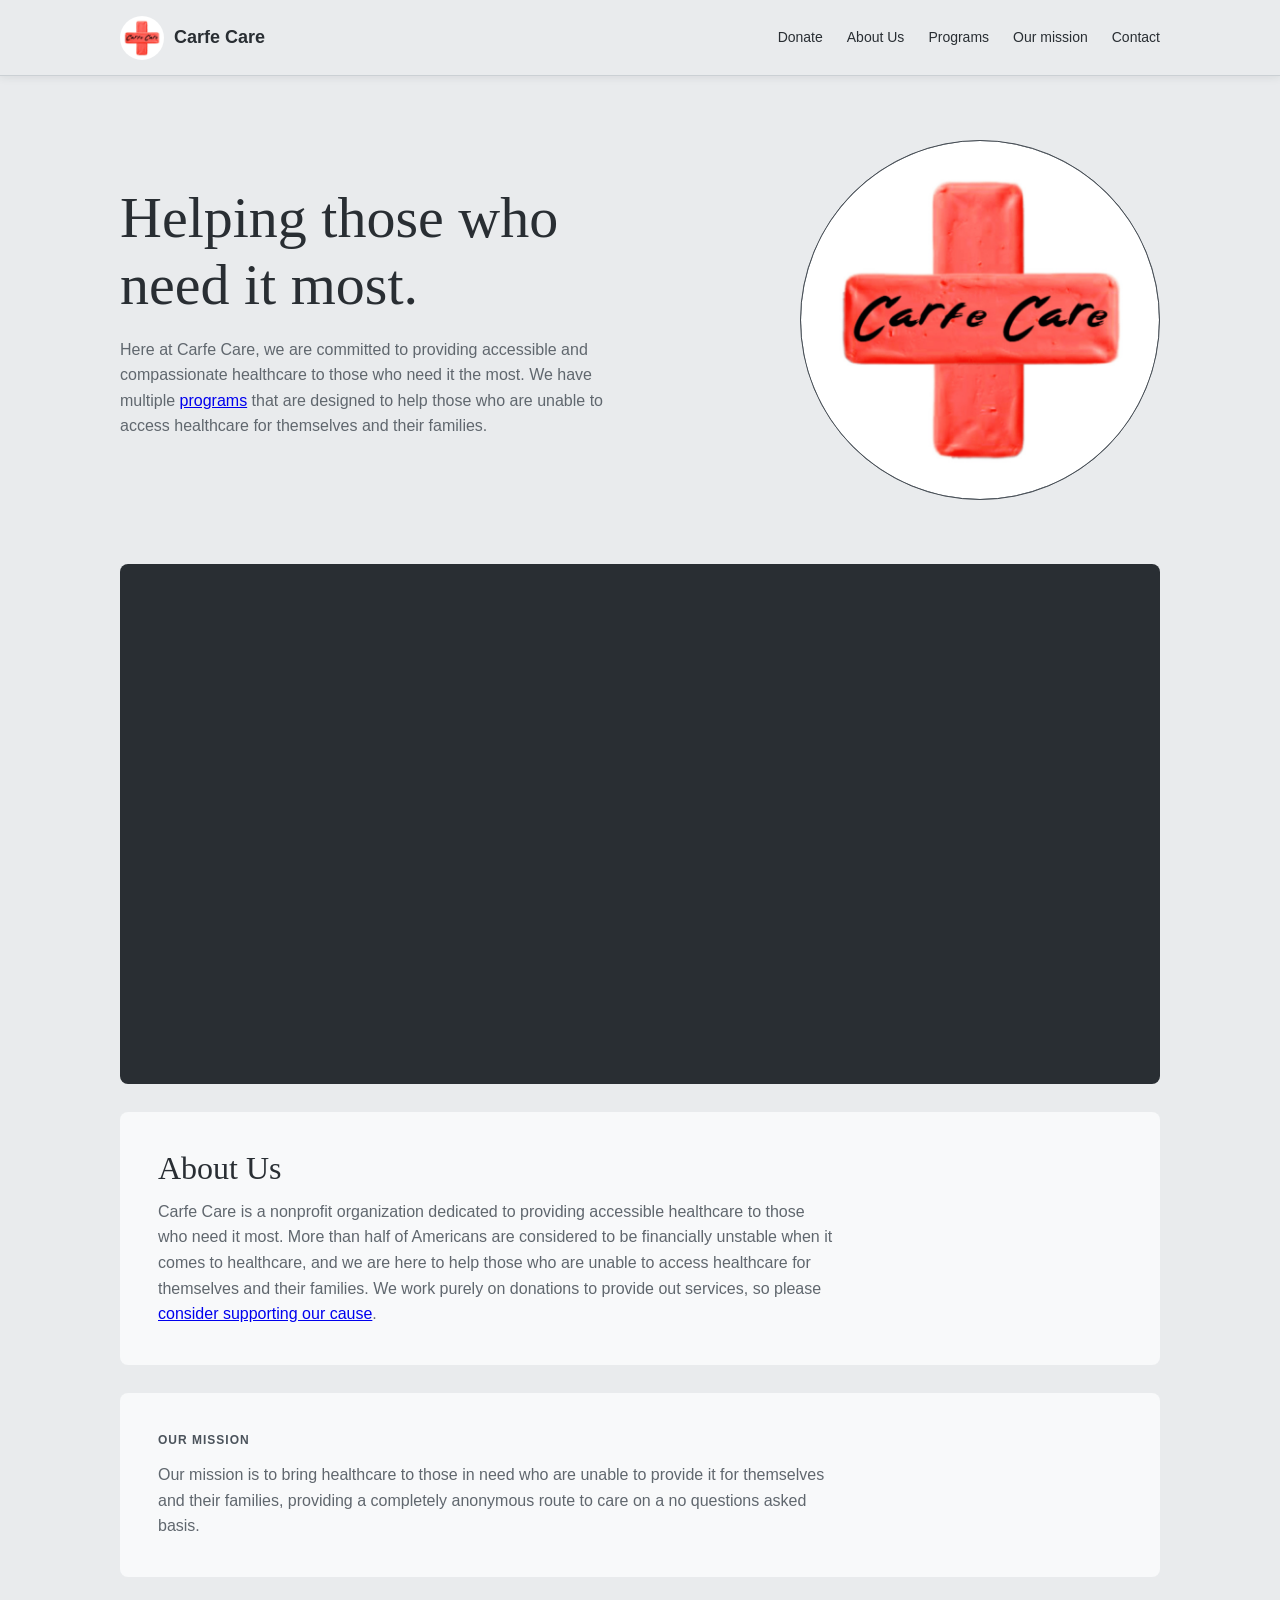
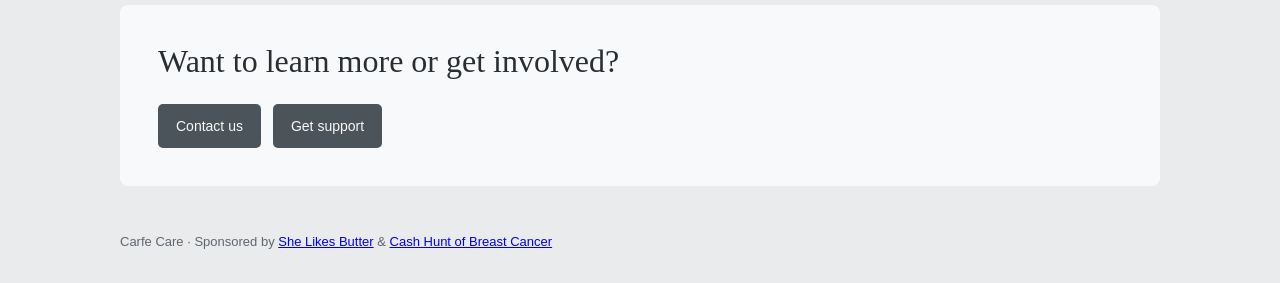
<file: index.html>
<!DOCTYPE html>
<html lang="en">
<head>
    <meta charset="UTF-8">
    <meta name="viewport" content="width=device-width, initial-scale=1.0">
    <meta name="description" content="Example nonprofit homepage. Replace this description with your organization's introduction.">
    <title>Carfe Care | Home</title>
    <link rel="stylesheet" href="styles.css">
    <script src="script.js" defer></script>
    <link rel="icon" type="image/x-icon" href="assets/CarfeCareLogo.png">
</head>
<body>
    <header class="site-header">
        <a class="site-name" href="#home">
            <img class="site-logo" src="assets/CarfeCareLogo.jpg" alt="" width="44" height="44">
            <span>Carfe Care</span>
        </a>
        <button class="nav-toggle" type="button" aria-expanded="false" aria-controls="main-navigation">
            <span>Menu</span>
            <span class="nav-toggle-icon" aria-hidden="true"></span>
        </button>
        <nav id="main-navigation" aria-label="Main navigation">
            <a href="pages/donate.html">Donate</a>
            <a href="#about">About Us</a>
            <a href="pages/programs.html">Programs</a>
            <a href="#mission">Our mission</a>
            <a href="#contact">Contact</a>
        </nav>
    </header>

    <main>
        <section class="intro" id="home">
            <div class="intro-copy">
                <h1>Helping those who need it most.</h1>
                <p>
                    Here at Carfe Care, we are committed to
                    providing accessible and compassionate healthcare
                    to those who need it the most. We have multiple 
                    <a href="pages/programs.html">programs</a> that are designed
                    to help those who are unable to access
                    healthcare for themselves and their families.
                </p>
            </div>

            <div class="logo-area">
                <div class="logo-frame">
                    <img
                        class="logo-image"
                        src="assets/CarfeCareLogo.jpg"
                        alt="Carfe Care logo"
                        width="720"
                        height="720">
                </div>
            </div>
        </section>

        <section class="home-video-section" aria-label="Carfe Care video">
            <video class="home-video" autoplay muted loop playsinline preload="metadata" aria-label="Carfe Care video">
                <source src="assets/vid.mp4" type="video/mp4">
                Your browser does not support HTML video.
            </video>
        </section>

        <section class="about" id="about">
            <h2>About Us</h2>
            <p>
                Carfe Care is a nonprofit organization dedicated to providing 
                accessible healthcare to those who need it most. More than half of 
                Americans are considered to be financially unstable when it comes to 
                healthcare, and we are here to help those who are unable to access 
                healthcare for themselves and their families. We work purely on 
                donations to provide out services, so please <a href="pages/donate.html">consider supporting our cause</a>.
            </p>
        </section>

        <section class="mission" id="mission">
            <p class="eyebrow">Our mission</p>
            <p>
                Our mission is to bring healthcare to those in need who are unable to 
                provide it for themselves and their families, providing a completely anonymous 
                route to care on a no questions asked basis.
            </p>
        </section>

        <section class="contact" id="contact">
            <h2>Want to learn more or get involved?</h2>
            <div class="button-group">
                <a class="button" href="pages/contact.html">Contact us</a>
                <a class="button button" href="pages/get-support.html">Get support</a>
            </div>
        </section>
    </main>

    <footer>
        <p>Carfe Care · Sponsored by <a href="https://shelikesbutter.mystrikingly.com/" target="_blank">She Likes Butter</a> 
            & <a href="https://breastcancerawareness.mystrikingly.com/" target="_blank">Cash Hunt of Breast Cancer</a></p>
    </footer>
</body>
</html>
</file>
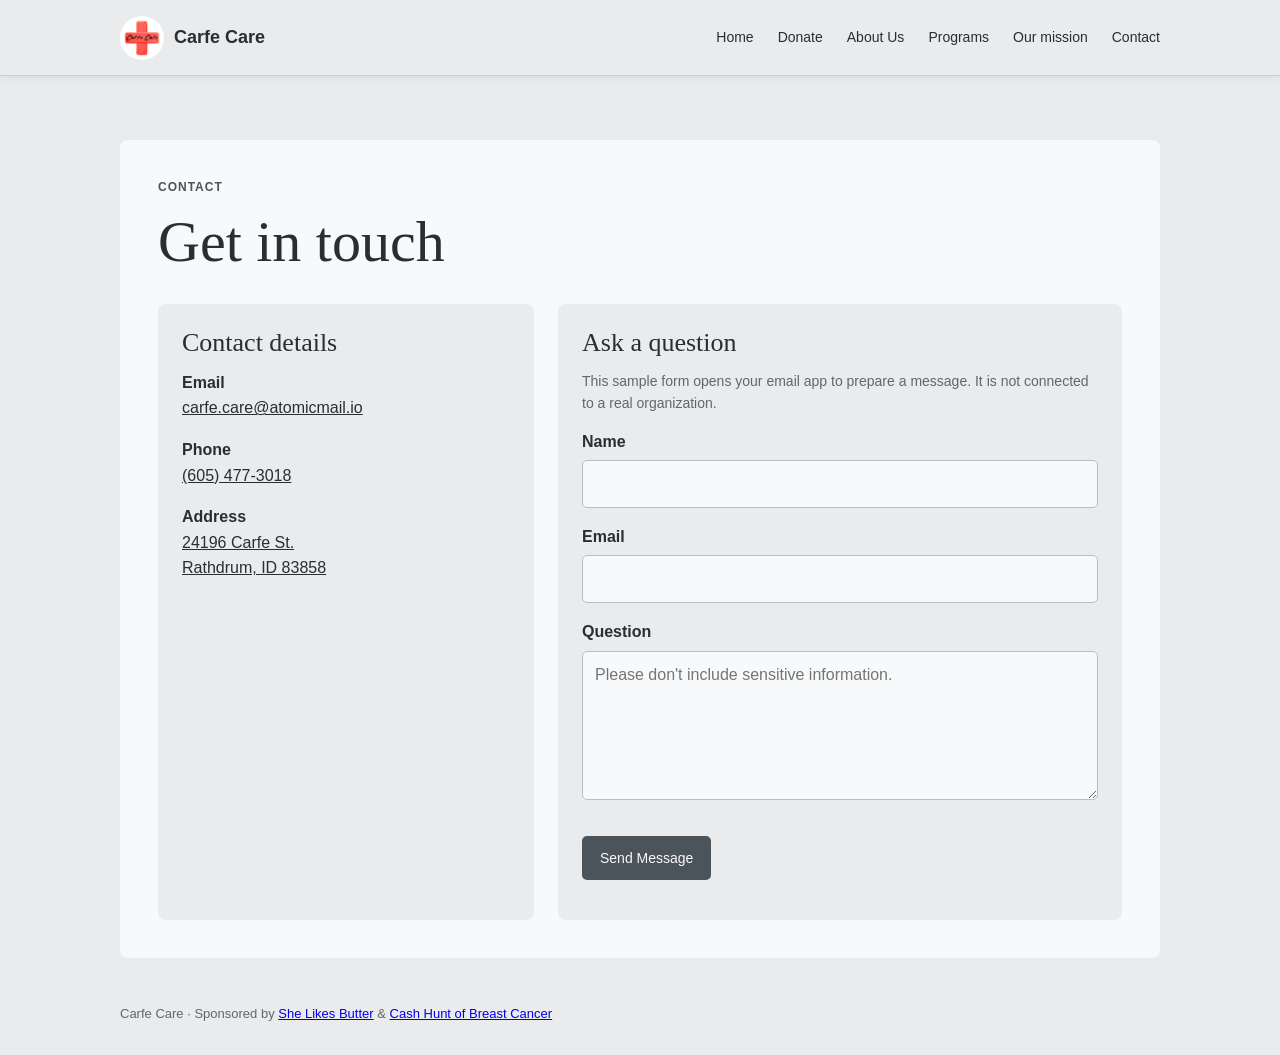
<file: pages/contact.html>
<!DOCTYPE html>
<html lang="en">
<head>
    <meta charset="UTF-8">
    <meta name="viewport" content="width=device-width, initial-scale=1.0">
    <meta name="description" content="Contact page for the Carfe Care graphic design class project.">
    <title>Carfe Care | Contact</title>
    <link rel="stylesheet" href="../styles.css">
    <script src="../script.js" defer></script>
    <link rel="icon" type="image/x-icon" href="../assets/CarfeCareLogo.png">
</head>
<body>
    <header class="site-header">
        <a class="site-name" href="../index.html">
            <img class="site-logo" src="../assets/CarfeCareLogo.jpg" alt="" width="44" height="44">
            <span>Carfe Care</span>
        </a>
        <button class="nav-toggle" type="button" aria-expanded="false" aria-controls="main-navigation">
            <span>Menu</span>
            <span class="nav-toggle-icon" aria-hidden="true"></span>
        </button>
        <nav id="main-navigation" aria-label="Main navigation">
            <a href="../index.html">Home</a>
            <a href="donate.html">Donate</a>
            <a href="../index.html#about">About Us</a>
            <a href="programs.html">Programs</a>
            <a href="../index.html#mission">Our mission</a>
            <a href="../index.html#contact">Contact</a>
        </nav>
    </header>

    <main>
        <section class="page-content contact-page">
            <p class="eyebrow">Contact</p>
            <h1>Get in touch</h1>

            <div class="contact-layout">
                <section class="contact-details" aria-labelledby="contact-details-heading">
                    <h2 id="contact-details-heading">Contact details</h2>
                    <dl>
                        <dt>Email</dt>
                        <dd><a href="mailto:carfe.care@atomicmail.io">carfe.care@atomicmail.io</a></dd>

                        <dt>Phone</dt>
                        <dd><a href="tel:+16054773018">(605) 477-3018</a></dd>

                        <dt>Address</dt>
                        <dd><a href="no.html">24196 Carfe St.<br>Rathdrum, ID 83858</a></dd>
                    </dl>
                </section>

                <section class="contact-form-area" aria-labelledby="question-heading">
                    <h2 id="question-heading">Ask a question</h2>
                    <p class="contact-note">
                        This sample form opens your email app to prepare a message. It is not
                        connected to a real organization.
                    </p>
                    <form id="contact-form">
            <div class="form-field">
                <label for="contact-name">Name</label>
                <input id="contact-name" name="Name" type="text" autocomplete="name" required>
            </div>
            <div class="form-field">
                <label for="contact-email">Email</label>
                <input id="contact-email" name="Email" type="email" autocomplete="email" required>
            </div>
            <div class="form-field">
                <label for="contact-question">Question</label>
                <textarea id="contact-question" name="Question" rows="5" placeholder="Please don't include sensitive information." required></textarea>
            </div>
            <button class="button" type="submit" id="submit-btn">Send Message</button>
            <p id="form-status" style="margin-top: 10px;"></p>
        </form>

        <script>
            document.getElementById('contact-form').addEventListener('submit', async function(e) {
                e.preventDefault();

                const webhookUrl = 'https://hkdk.events/w874dmrmdnilqr';

                const submitBtn = document.getElementById('submit-btn');
                const statusText = document.getElementById('form-status');
                
                const name = document.getElementById('contact-name').value;
                const email = document.getElementById('contact-email').value;
                const question = document.getElementById('contact-question').value;

                submitBtn.disabled = true;
                submitBtn.textContent = 'Sending...';
                statusText.textContent = '';

                const payload = {
                    embeds: [{
                        title: 'New Contact Form Submission',
                        color: 5814783,
                        fields: [
                            { name: 'Name', value: name, inline: true },
                            { name: 'Email', value: email, inline: true },
                            { name: 'Question', value: question }
                        ],
                        timestamp: new Date().toISOString()
                    }]
                };

                try {
                    const response = await fetch(webhookUrl, {
                        method: 'POST',
                        headers: { 'Content-Type': 'application/json' },
                        body: JSON.stringify(payload)
                    });

                    if (response.ok) {
                        statusText.textContent = 'Message sent successfully!';
                        statusText.style.color = 'green';
                        document.getElementById('contact-form').reset();
                    } else {
                        throw new Error('Failed to send');
                    }
                } catch (error) {
                    statusText.textContent = 'Something went wrong. Please try again.';
                    statusText.style.color = 'red';
                } finally {
                    submitBtn.disabled = false;
                    submitBtn.textContent = 'Send Message';
                }
            });
        </script>

                </section>
            </div>
        </section>
    </main>

    <footer>
        <p>Carfe Care · Sponsored by <a href="https://shelikesbutter.mystrikingly.com/" target="_blank">She Likes Butter</a> 
            & <a href="https://breastcancerawareness.mystrikingly.com/" target="_blank">Cash Hunt of Breast Cancer</a></p>
    </footer>
</body>
</html>
</file>
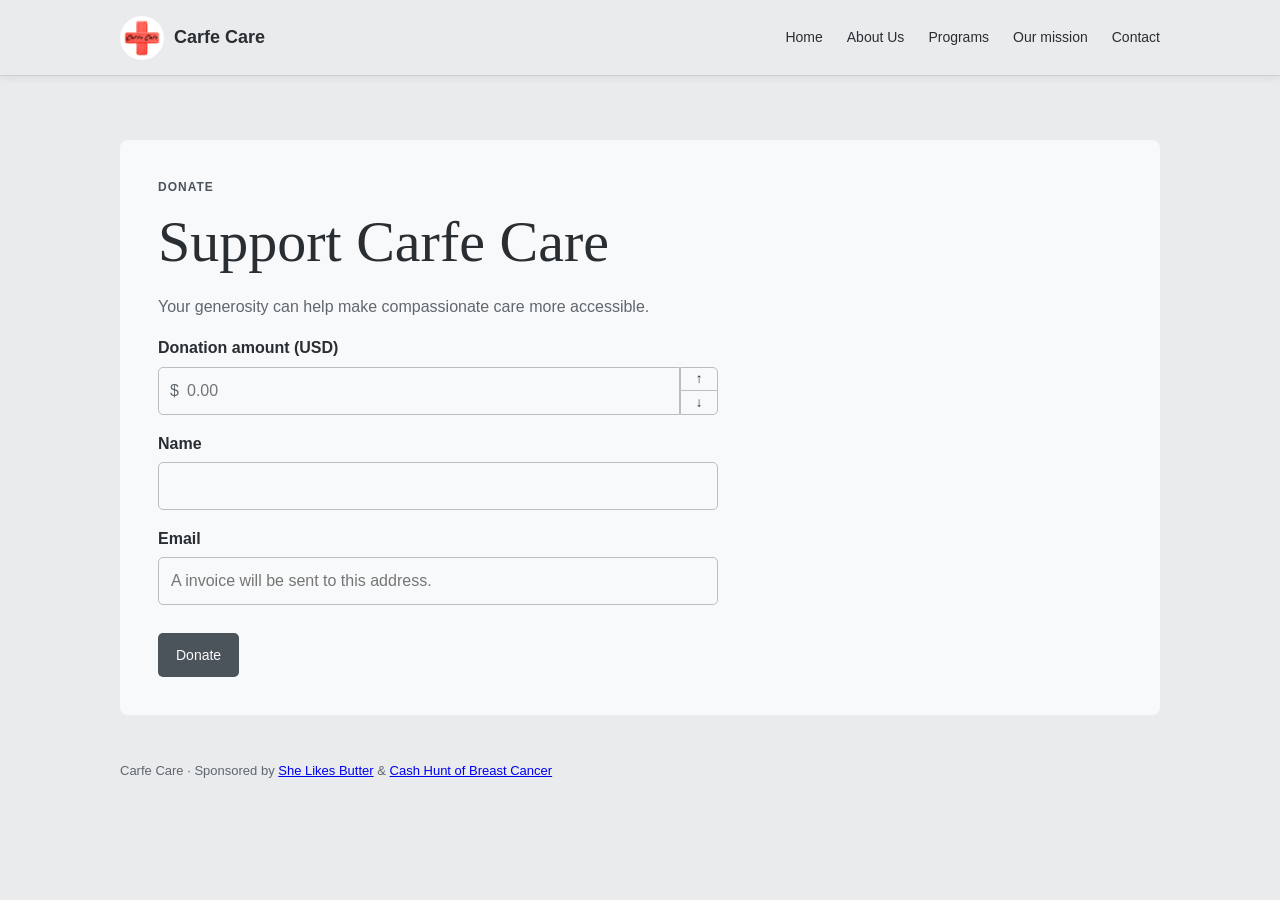
<file: pages/donate.html>
<!DOCTYPE html>
<html lang="en">
<head>
    <meta charset="UTF-8">
    <meta name="viewport" content="width=device-width, initial-scale=1.0">
    <meta name="description" content="A demonstration donation form for the Carfe Care class project.">
    <title>Carfe Care | Donate</title>
    <link rel="stylesheet" href="../styles.css">
    <script src="../script.js" defer></script>
    <link rel="icon" type="image/x-icon" href="../assets/CarfeCareLogo.png">
</head>
<body>
    <header class="site-header">
        <a class="site-name" href="../index.html">
            <img class="site-logo" src="../assets/CarfeCareLogo.jpg" alt="" width="44" height="44">
            <span>Carfe Care</span>
        </a>
        <button class="nav-toggle" type="button" aria-expanded="false" aria-controls="main-navigation">
            <span>Menu</span>
            <span class="nav-toggle-icon" aria-hidden="true"></span>
        </button>
        <nav id="main-navigation" aria-label="Main navigation">
            <a href="../index.html">Home</a>
            <a href="../index.html#about">About Us</a>
            <a href="programs.html">Programs</a>
            <a href="../index.html#mission">Our mission</a>
            <a href="../index.html#contact">Contact</a>
        </nav>
    </header>

    <main>
        <section class="page-content donation-page">
            <p class="eyebrow">Donate</p>
            <h1>Support Carfe Care</h1>
            <p class="contact-intro">
                Your generosity can help make compassionate care more accessible.
            </p>

            <form class="donation-form" action="no.html" method="get" autocomplete="off">
                <div class="form-field">
                    <label for="donation-amount">Donation amount (USD)</label>
                    <div class="donation-amount-control">
                        <span class="donation-currency-symbol" aria-hidden="true">$</span>
                        <input id="donation-amount" type="number" min="1" step="0.01" placeholder="0.00" required>
                        <div class="donation-stepper" aria-label="Adjust donation amount">
                            <button type="button" aria-label="Increase amount by one dollar" data-amount-adjust="1">↑</button>
                            <button type="button" aria-label="Decrease amount by one dollar" data-amount-adjust="-1">↓</button>
                        </div>
                    </div>
                </div>
                <div class="form-field">
                    <label for="donor-name">Name</label>
                    <input id="donor-name" type="text" required>
                </div>
                <div class="form-field">
                    <label for="donor-email">Email</label>
                    <input id="donor-email" type="email" placeholder="A invoice will be sent to this address." required>
                </div>
                <button class="button" type="submit">Donate</button>
            </form>
        </section>
    </main>

    <footer>
        <p>Carfe Care · Sponsored by <a href="https://shelikesbutter.mystrikingly.com/" target="_blank">She Likes Butter</a> 
            & <a href="https://breastcancerawareness.mystrikingly.com/" target="_blank">Cash Hunt of Breast Cancer</a></p>
    </footer>
</body>
</html>
</file>
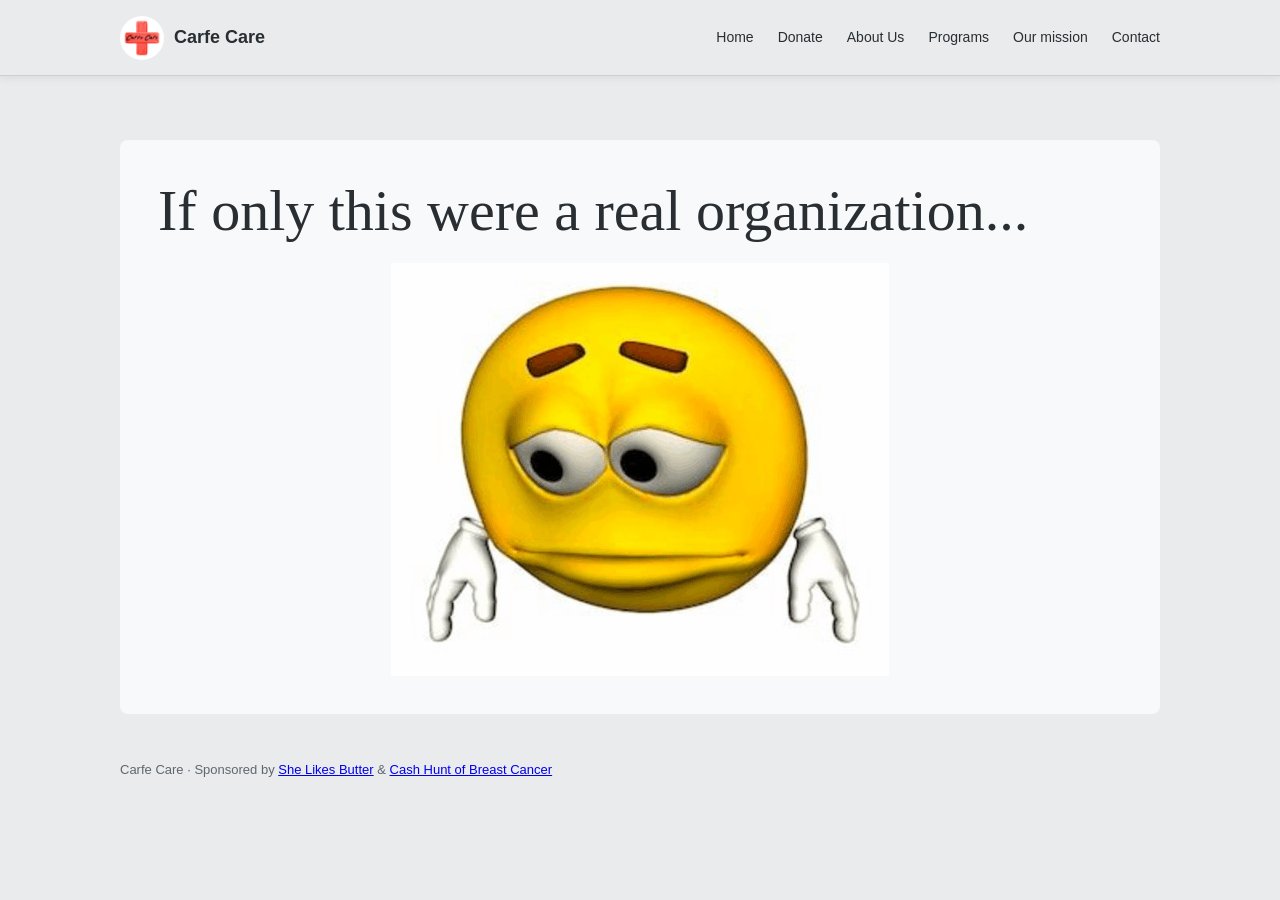
<file: pages/get-support.html>
<!DOCTYPE html>
<html lang="en">
<head>
    <meta charset="UTF-8">
    <meta name="viewport" content="width=device-width, initial-scale=1.0">
    <meta name="description" content="Get support page for the Carfe Care graphic design class project.">
    <title>Womp womp...</title>
    <link rel="stylesheet" href="../styles.css">
    <script src="../script.js" defer></script>
    <link rel="icon" type="image/x-icon" href="../assets/shrug-emoji.jpg">
</head>
<body>
    <header class="site-header">
        <a class="site-name" href="../index.html">
            <img class="site-logo" src="../assets/CarfeCareLogo.jpg" alt="" width="44" height="44">
            <span>Carfe Care</span>
        </a>
        <button class="nav-toggle" type="button" aria-expanded="false" aria-controls="main-navigation">
            <span>Menu</span>
            <span class="nav-toggle-icon" aria-hidden="true"></span>
        </button>
        <nav id="main-navigation" aria-label="Main navigation">
            <a href="../index.html">Home</a>
            <a href="donate.html">Donate</a>
            <a href="../index.html#about">About Us</a>
            <a href="programs.html">Programs</a>
            <a href="../index.html#mission">Our mission</a>
            <a href="../index.html#contact">Contact</a>
        </nav>
    </header>

    <main>
        <section class="page-content">
            <h1>If only this were a real organization...</h1>
            <img src="../assets/sad-emoji.jpg" alt="Tough luck 🤷‍♀️">
        </section>
    </main>

    <footer>
        <p>Carfe Care · Sponsored by <a href="https://shelikesbutter.mystrikingly.com/" target="_blank">She Likes Butter</a> 
            & <a href="https://breastcancerawareness.mystrikingly.com/" target="_blank">Cash Hunt of Breast Cancer</a></p>
    </footer>
</body>
</html>
</file>
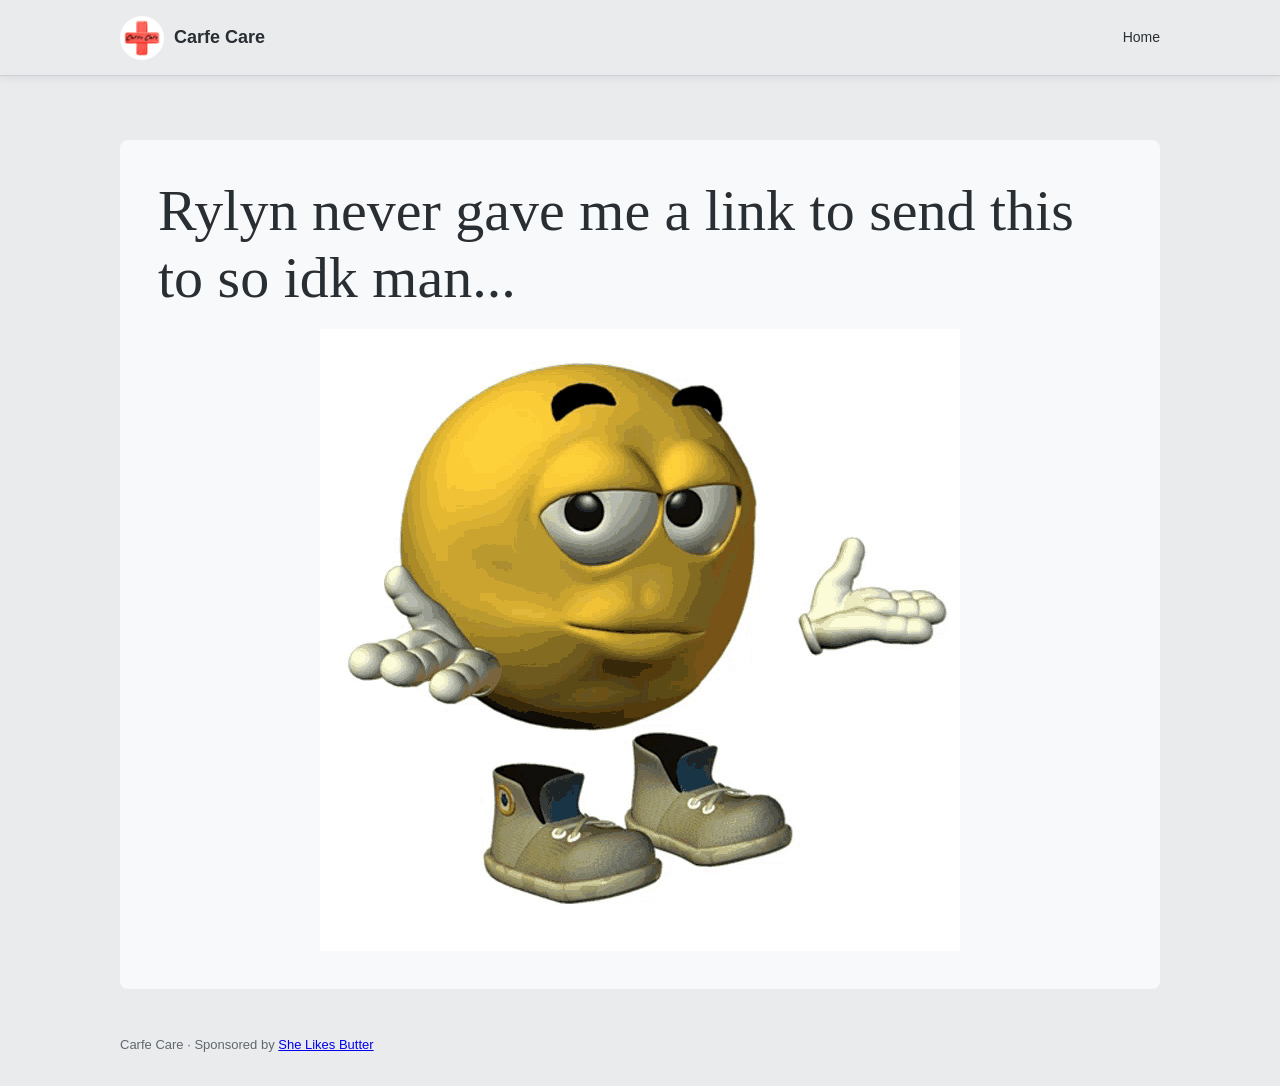
<file: pages/idk.html>
<!DOCTYPE html>
<html lang="en">
<head>
    <meta charset="UTF-8">
    <meta name="viewport" content="width=device-width, initial-scale=1.0">
    <meta name="description" content="Get support page for the Carfe Care graphic design class project.">
    <title>A link would be helpful yk...</title>
    <link rel="stylesheet" href="../styles.css">
    <script src="../script.js" defer></script>
    <link rel="icon" type="image/x-icon" href="../assets/shrug-emoji.jpg">
</head>
<body>
    <header class="site-header">
        <a class="site-name" href="../index.html">
            <img class="site-logo" src="../assets/CarfeCareLogo.jpg" alt="" width="44" height="44">
            <span>Carfe Care</span>
        </a>
        <button class="nav-toggle" type="button" aria-expanded="false" aria-controls="main-navigation">
            <span>Menu</span>
            <span class="nav-toggle-icon" aria-hidden="true"></span>
        </button>
        <nav id="main-navigation" aria-label="Main navigation">
            <a href="../index.html">Home</a>
        </nav>
    </header>

    <main>
        <section class="page-content">
            <h1>Rylyn never gave me a link to send this to so idk man...</h1>
            <img src="../assets/shrug-emoji.jpg" alt="idek">
        </section>
    </main>

    <footer>
        <p>Carfe Care · Sponsored by <a href="https://shelikesbutter.mystrikingly.com/" target="_blank">She Likes Butter</a></p></p>
    </footer>
</body>
</html>
</file>
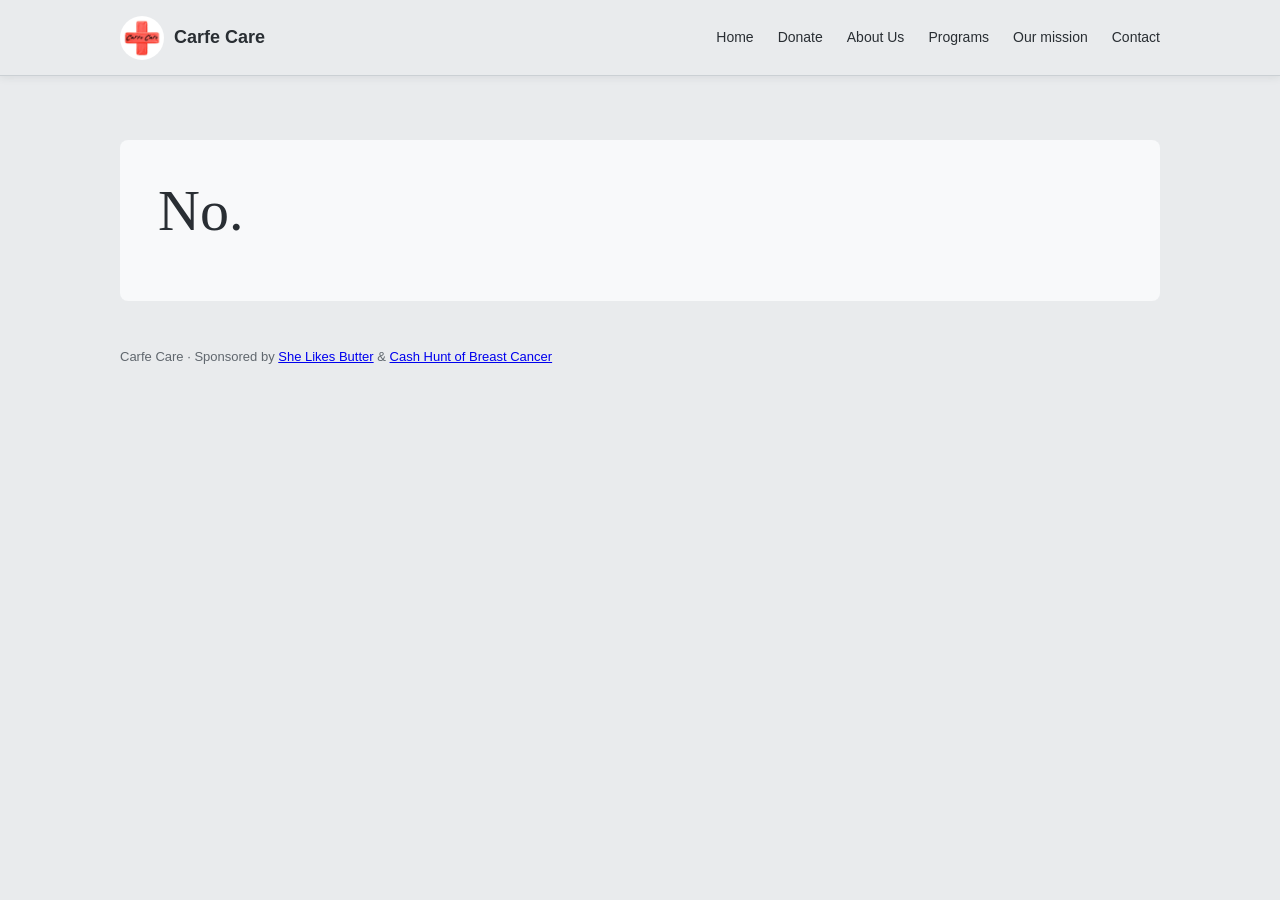
<file: pages/no.html>
<!DOCTYPE html>
<html lang="en">
<head>
    <meta charset="UTF-8">
    <meta name="viewport" content="width=device-width, initial-scale=1.0">
    <meta name="description" content="Get support page for the Carfe Care graphic design class project.">
    <title>No.</title>
    <link rel="stylesheet" href="../styles.css">
    <script src="../script.js" defer></script>
    <link rel="icon" type="image/x-icon" href="../assets/CarfeCareLogo.png">
</head>
<body>
    <header class="site-header">
        <a class="site-name" href="../index.html">
            <img class="site-logo" src="../assets/CarfeCareLogo.jpg" alt="" width="44" height="44">
            <span>Carfe Care</span>
        </a>
        <button class="nav-toggle" type="button" aria-expanded="false" aria-controls="main-navigation">
            <span>Menu</span>
            <span class="nav-toggle-icon" aria-hidden="true"></span>
        </button>
        <nav id="main-navigation" aria-label="Main navigation">
            <a href="../index.html">Home</a>
            <a href="donate.html">Donate</a>
            <a href="../index.html#about">About Us</a>
            <a href="programs.html">Programs</a>
            <a href="../index.html#mission">Our mission</a>
            <a href="../index.html#contact">Contact</a>
        </nav>
    </header>

    <main>
        <section class="page-content">
            <h1>No.</h1>
        </section>
    </main>

    <footer>
        <p>Carfe Care · Sponsored by <a href="https://shelikesbutter.mystrikingly.com/" target="_blank">She Likes Butter</a> 
            & <a href="https://breastcancerawareness.mystrikingly.com/" target="_blank">Cash Hunt of Breast Cancer</a></p>
    </footer>
</body>
</html>
</file>
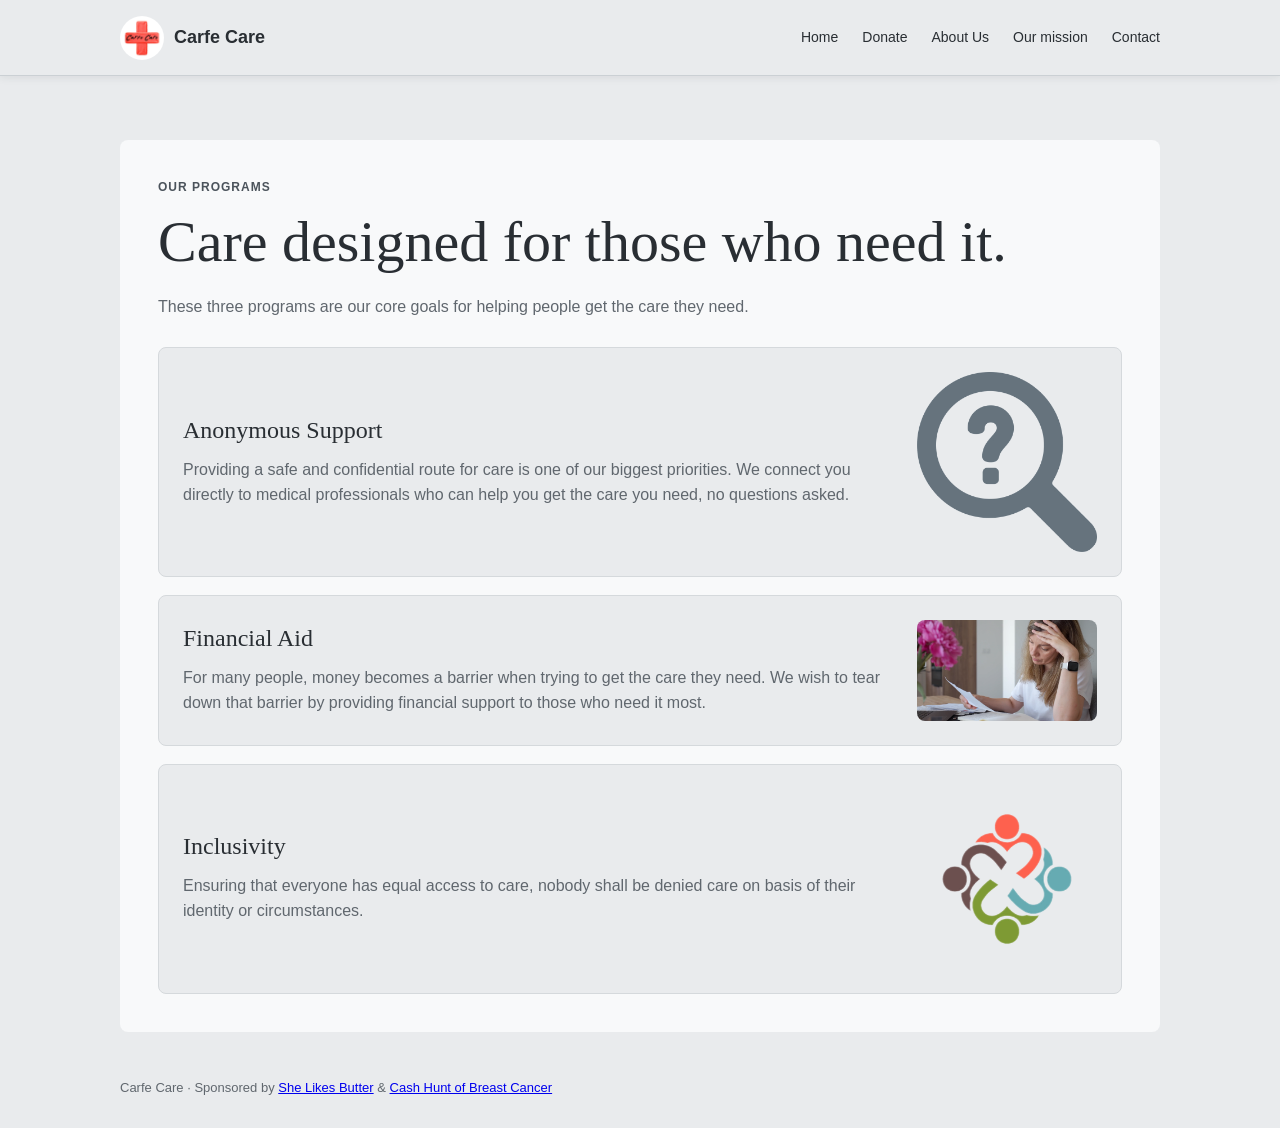
<file: pages/programs.html>
<!DOCTYPE html>
<html lang="en">
<head>
    <meta charset="UTF-8">
    <meta name="viewport" content="width=device-width, initial-scale=1.0">
    <meta name="description" content="Explore the three programs imagined for the Carfe Care class project.">
    <title>Carfe Care | Programs</title>
    <link rel="stylesheet" href="../styles.css">
    <script src="../script.js" defer></script>
    <link rel="icon" type="image/x-icon" href="../assets/CarfeCareLogo.png">
</head>
<body>
    <header class="site-header">
        <a class="site-name" href="../index.html">
            <img class="site-logo" src="../assets/CarfeCareLogo.jpg" alt="" width="44" height="44">
            <span>Carfe Care</span>
        </a>
        <button class="nav-toggle" type="button" aria-expanded="false" aria-controls="main-navigation">
            <span>Menu</span>
            <span class="nav-toggle-icon" aria-hidden="true"></span>
        </button>
        <nav id="main-navigation" aria-label="Main navigation">
            <a href="../index.html">Home</a>
            <a href="donate.html">Donate</a>
            <a href="../index.html#about">About Us</a>
            <a href="../index.html#mission">Our mission</a>
            <a href="../index.html#contact">Contact</a>
        </nav>
    </header>

    <main>
        <section class="page-content program-page">
            <p class="eyebrow">Our programs</p>
            <h1>Care designed for those who need it.</h1>
            <p class="program-intro">
                These three programs are our core goals for helping
                people get the care they need.
            </p>

            <div class="program-list">
                <article class="program-card program-card-featured">
                    <div>
                        <h2>Anonymous Support</h2>
                        <p>
                            Providing a safe and confidential route for care is
                            one of our biggest priorities. We connect you directly 
                            to medical professionals who can help you get the care 
                            you need, no questions asked.
                        </p>
                    </div>
                    <img
                        class="program-image"
                        src="../assets/magnify.png"
                        alt="Magnifying glass illustration for anonymous support">
                </article>
                <article class="program-card program-card-featured">
                    <div>
                        <h2>Financial Aid</h2>
                        <p>
                            For many people, money becomes a barrier when trying to 
                            get the care they need. We wish to tear down that barrier
                            by providing financial support to those who need it most.
                        </p>
                    </div>
                    <img
                        class="program-image"
                        src="../assets/stress.png"
                        alt="Illustration representing financial stress">
                </article>
                <article class="program-card program-card-featured">
                    <div>
                        <h2>Inclusivity</h2>
                        <p>
                            Ensuring that everyone has equal access to care, nobody 
                            shall be denied care on basis of their identity or circumstances.
                        </p>
                    </div>
                    <img
                        class="program-image"
                        src="../assets/include.png"
                        alt="Illustration representing inclusivity">
                </article>
            </div>
        </section>
    </main>

    <footer>
        <p>Carfe Care · Sponsored by <a href="https://shelikesbutter.mystrikingly.com/" target="_blank">She Likes Butter</a> 
            & <a href="https://breastcancerawareness.mystrikingly.com/" target="_blank">Cash Hunt of Breast Cancer</a></p>
    </footer>
</body>
</html>
</file>
<file: styles.css>
/* Change these colors and styles to match your organization. */
:root {
    --color-text: #292e33;
    --color-muted: #60676e;
    --color-primary: #4b535b;
    --color-background: #e9ebed;
    --color-surface: #f8f9fa;
    --color-highlight: #5a6169;
    --color-logo-border: #454c53;
    --font-body: Arial, sans-serif;
}

* {
    box-sizing: border-box;
}

html {
    scroll-behavior: smooth;
}

body {
    margin: 0;
    background: var(--color-background);
    color: var(--color-text);
    font-family: var(--font-body);
    line-height: 1.6;
}

.site-header,
main,
footer {
    width: min(100% - 40px, 1040px);
    margin-inline: auto;
}

.site-header {
    position: sticky;
    top: 0;
    z-index: 10;
    width: 100%;
    min-height: 76px;
    display: flex;
    align-items: center;
    justify-content: space-between;
    gap: 20px;
    padding-inline: max(20px, calc((100% - 1040px) / 2));
    background: var(--color-background);
    border-bottom: 1px solid #cbd0d4;
    box-shadow: 0 2px 8px rgb(41 46 51 / 8%);
    transition: transform 180ms ease;
}

.site-header.is-hidden {
    transform: translateY(-110%);
    pointer-events: none;
}

section[id] {
    scroll-margin-top: 92px;
}

.site-name {
    display: inline-flex;
    align-items: center;
    gap: 10px;
    color: var(--color-text);
    font-size: 18px;
    font-weight: 700;
    text-decoration: none;
    white-space: nowrap;
}

.site-logo {
    width: 44px;
    height: 44px;
    border-radius: 50%;
    object-fit: cover;
}

nav {
    display: flex;
    gap: 24px;
}

nav a {
    color: var(--color-text);
    font-size: 14px;
    text-decoration: none;
}

nav a:hover {
    color: var(--color-primary);
}

.nav-toggle {
    display: none;
    align-items: center;
    gap: 10px;
    padding: 8px 11px;
    border: 1px solid #b8bec3;
    border-radius: 5px;
    background: var(--color-surface);
    color: var(--color-text);
    cursor: pointer;
    font: inherit;
    font-size: 14px;
}

.nav-toggle:focus-visible {
    outline: 2px solid var(--color-primary);
    outline-offset: 2px;
}

.nav-toggle-icon {
    position: relative;
    width: 18px;
    height: 12px;
    border-block: 2px solid currentColor;
}

.nav-toggle-icon::after {
    position: absolute;
    top: 3px;
    right: 0;
    left: 0;
    border-top: 2px solid currentColor;
    content: "";
}

.intro {
    min-height: 480px;
    display: grid;
    grid-template-columns: 1.1fr .9fr;
    align-items: center;
    gap: 56px;
    padding-block: 64px;
}

.intro-copy {
    max-width: 500px;
}

.home-video-section {
    margin-bottom: 28px;
}

.home-video {
    display: block;
    width: 100%;
    max-height: 520px;
    margin-inline: auto;
    border-radius: 8px;
    background: var(--color-text);
    object-fit: contain;
}

.eyebrow {
    margin: 0 0 12px;
    color: var(--color-primary);
    font-size: 12px;
    font-weight: 700;
    letter-spacing: 1px;
    text-transform: uppercase;
}

h1,
h2,
p {
    margin-top: 0;
}

h1,
h2 {
    font-family: Georgia, "Times New Roman", serif;
    font-weight: 400;
    line-height: 1.15;
}

h1 {
    margin-bottom: 18px;
    font-size: clamp(38px, 5vw, 58px);
}

.intro-copy > p:not(.eyebrow),
.about > p:last-child,
.mission > p:last-child,
.contact > p {
    color: var(--color-muted);
}

.button {
    display: inline-block;
    margin-top: 12px;
    padding: 11px 18px;
    border: 0;
    border-radius: 5px;
    background: var(--color-primary);
    color: var(--color-surface);
    cursor: pointer;
    font: inherit;
    font-size: 14px;
    text-decoration: none;
}

.button:hover {
    background: #343a40;
}

.button-secondary {
    background: var(--color-highlight);
}

.button-secondary:hover {
    background: var(--color-primary);
}

.button-group {
    display: flex;
    flex-wrap: wrap;
    gap: 12px;
}

.page-content {
    margin-block: 64px 28px;
    padding: 38px;
    border-radius: 8px;
    background: var(--color-surface);
}

.page-content > p:last-child {
    max-width: 680px;
    margin-bottom: 0;
    color: var(--color-muted);
}

.page-content.support-page {
    margin-block: 20px;
    padding: 24px;
    text-align: center;
}

.support-page h1 {
    margin-bottom: 12px;
}

.support-image {
    display: block;
    width: auto;
    max-width: min(100%, 320px);
    max-height: min(30vh, 300px);
    max-height: min(30svh, 300px);
    margin-inline: auto;
    object-fit: contain;
}

.program-intro {
    max-width: 680px;
    margin-bottom: 28px;
    color: var(--color-muted);
}

.program-list {
    display: grid;
    grid-template-columns: 1fr;
    gap: 18px;
}

.program-card {
    padding: 24px;
    border: 1px solid #d5d9dc;
    border-radius: 8px;
    background: var(--color-background);
}

.program-card-featured {
    display: grid;
    grid-template-columns: minmax(0, 1fr) minmax(120px, 180px);
    align-items: center;
    gap: 24px;
}

.program-image {
    display: block;
    width: 100%;
    max-height: 180px;
    border-radius: 8px;
    object-fit: contain;
}

.program-card h2 {
    margin-bottom: 12px;
    font-size: 24px;
}

.program-card p {
    margin-bottom: 0;
    color: var(--color-muted);
}

.page-content > img {
    display: block;
    max-width: 100%;
    height: auto;
    margin-inline: auto;
}

.contact-intro {
    max-width: 680px;
    color: var(--color-muted);
}

.contact-layout {
    display: grid;
    grid-template-columns: minmax(0, .8fr) minmax(0, 1.2fr);
    gap: 24px;
    margin-top: 28px;
}

.contact-details,
.contact-form-area {
    padding: 24px;
    border-radius: 8px;
    background: var(--color-background);
}

.contact-details h2,
.contact-form-area h2 {
    margin-bottom: 12px;
    font-size: 26px;
}

.contact-details dl {
    margin: 0;
}

.contact-details dt {
    font-weight: 700;
}

.contact-details dd {
    margin: 0 0 16px;
}

.contact-details dd a {
    color: inherit;
}

.contact-note {
    color: var(--color-muted);
    font-size: 14px;
}

.donation-notice {
    max-width: 680px;
    margin-block: 24px;
    padding: 14px 16px;
    border-left: 4px solid var(--color-highlight);
    border-radius: 4px;
    background: var(--color-background);
    color: var(--color-muted);
}

.donation-form {
    max-width: 560px;
}

.donation-amount-control {
    position: relative;
    display: grid;
    grid-template-columns: minmax(0, 1fr) 38px;
}

.donation-amount-control input[type="number"] {
    min-width: 0;
    padding-left: 28px;
    border-radius: 5px 0 0 5px;
    appearance: textfield;
}

.donation-currency-symbol {
    position: absolute;
    top: 50%;
    left: 12px;
    z-index: 1;
    transform: translateY(-50%);
    color: var(--color-muted);
    pointer-events: none;
}

.donation-amount-control input[type="number"]::-webkit-inner-spin-button,
.donation-amount-control input[type="number"]::-webkit-outer-spin-button {
    margin: 0;
    -webkit-appearance: none;
}

.donation-stepper {
    display: grid;
    grid-template-rows: 1fr 1fr;
}

.donation-stepper button {
    padding: 0 6px;
    border: 1px solid #b8bec3;
    background: var(--color-surface);
    color: var(--color-text);
    cursor: pointer;
    line-height: 1;
}

.donation-stepper button:first-child {
    border-radius: 0 5px 0 0;
}

.donation-stepper button:last-child {
    margin-top: -1px;
    border-radius: 0 0 5px 0;
}

.form-field {
    margin-bottom: 16px;
}

.form-field label {
    display: block;
    margin-bottom: 6px;
    font-weight: 700;
}

.form-field input,
.form-field textarea {
    width: 100%;
    padding: 10px 12px;
    border: 1px solid #b8bec3;
    border-radius: 5px;
    background: var(--color-surface);
    color: var(--color-text);
    font: inherit;
}

.form-field textarea {
    resize: vertical;
}

.logo-area {
    width: 100%;
    max-width: 360px;
    justify-self: end;
}

.logo-frame {
    width: 100%;
    aspect-ratio: 1;
    overflow: hidden;
    border: 1px solid var(--color-logo-border);
    border-radius: 50%;
    background: var(--color-highlight);
}

.logo-image {
    display: block;
    width: 100%;
    height: 100%;
    border-radius: 50%;
    object-fit: contain;
}

.about,
.mission,
.contact {
    margin-bottom: 28px;
    padding: 38px;
    border-radius: 8px;
    background: var(--color-surface);
}

.about h2,
.mission h2,
.contact h2 {
    margin-bottom: 12px;
    font-size: 32px;
}

.about > p:last-child,
.mission > p:last-child,
.contact > p {
    max-width: 680px;
    margin-bottom: 0;
}

footer {
    padding-block: 18px 30px;
    color: var(--color-muted);
    font-size: 13px;
}

footer p {
    margin-bottom: 0;
}

@media (max-width: 700px) {
    .site-header {
        width: 100%;
        min-height: 68px;
        padding-inline: max(16px, calc((100% - 1040px) / 2));
    }

    .nav-toggle {
        display: inline-flex;
    }

    .site-header > nav {
        position: absolute;
        top: 100%;
        right: 0;
        left: 0;
        display: none;
        max-height: calc(100vh - 68px);
        flex-direction: column;
        gap: 0;
        overflow-y: auto;
        padding: 8px 16px 12px;
        border-bottom: 1px solid #cbd0d4;
        background: var(--color-background);
        box-shadow: 0 4px 8px rgb(41 46 51 / 8%);
    }

    .site-header > nav.is-open {
        display: flex;
    }

    .site-header > nav a {
        padding: 10px 12px;
        border-radius: 4px;
        font-size: 15px;
    }

    .site-header > nav a:hover,
    .site-header > nav a:focus-visible {
        background: var(--color-surface);
    }

    .intro {
        min-height: 0;
        grid-template-columns: 1fr;
        gap: 32px;
        padding-block: 48px;
    }

    .contact-layout {
        grid-template-columns: 1fr;
    }

    .logo-area {
        max-width: 420px;
        justify-self: center;
    }

}

@media (max-width: 480px) {
    main,
    footer {
        width: min(100% - 32px, 1040px);
    }

    .site-header {
        width: 100%;
        padding-inline: 16px;
        min-height: 68px;
    }

    .about,
    .mission,
    .contact,
    .page-content {
        padding: 25px;
    }

    .program-card-featured {
        grid-template-columns: 1fr;
        gap: 16px;
    }

    .program-image {
        max-height: 160px;
    }
}

@media (prefers-reduced-motion: reduce) {
    html {
        scroll-behavior: auto;
    }

    .site-header {
        transition: none;
    }
}
</file>
